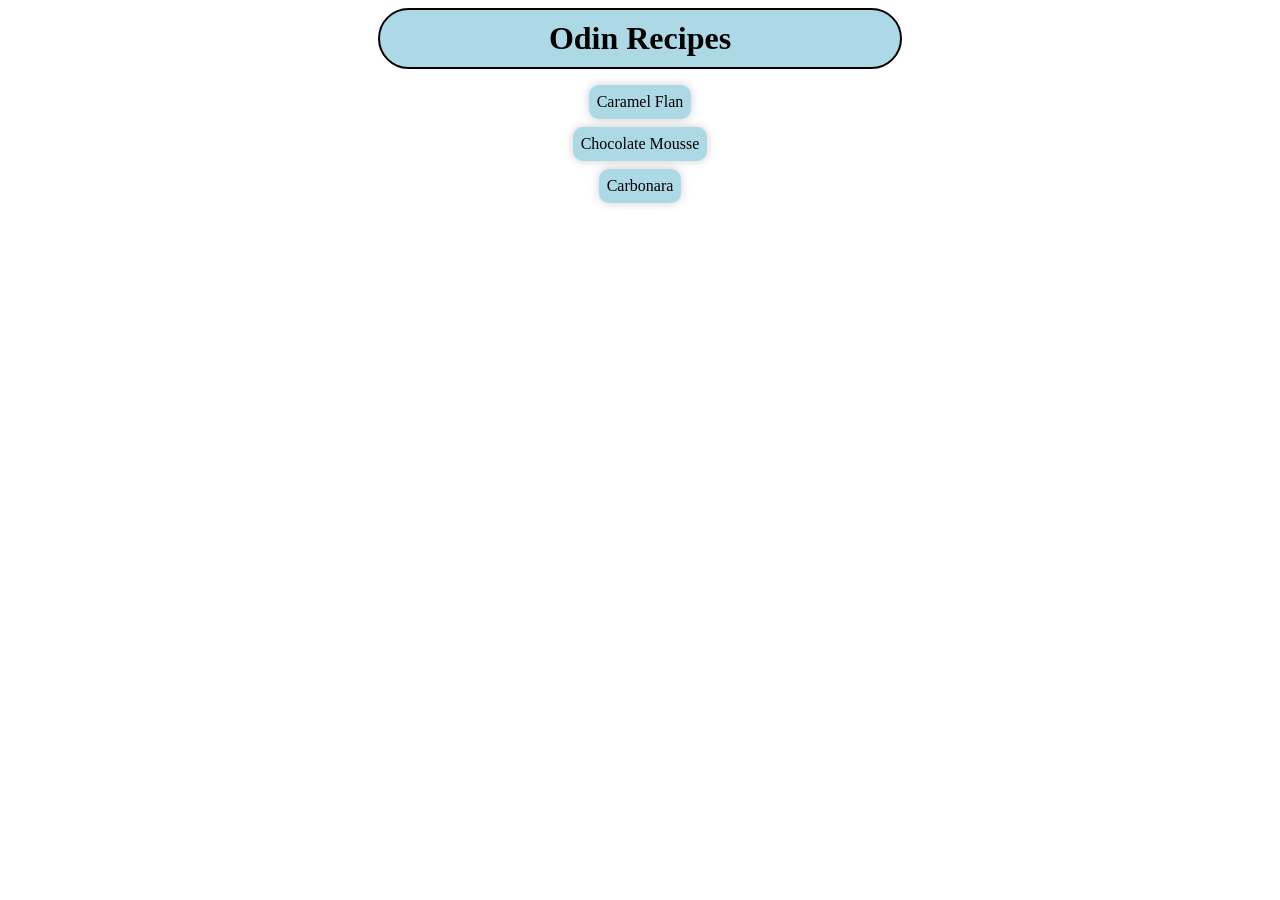
<file: index.html>
<!DOCTYPE html>
<html lang="en">
    <head>
        <meta charset="utf-8">
        <meta name="viewport" content="width=device-width, initial-scale=1.0">
        <title>Recipe Website!</title>
        <link rel="stylesheet" href="style.css">
    </head>
    <body>
    <h1 class="title">Odin Recipes</h1>
    <ul class="recipe-list">
        <li><a href="./recipes/caramel-flan.html" target="_blank" rel="noopener noreferrer">Caramel Flan</a></li>
        <li><a href="./recipes/chocolate-mousse.html" target="_blank" rel="noopener noreferrer">Chocolate Mousse</a></li>
        <li><a href="./recipes/carbonara.html" target="_blank" rel="noopener noreferrer">Carbonara</a></li>
    </ul>
    </body>
</html>
</file>
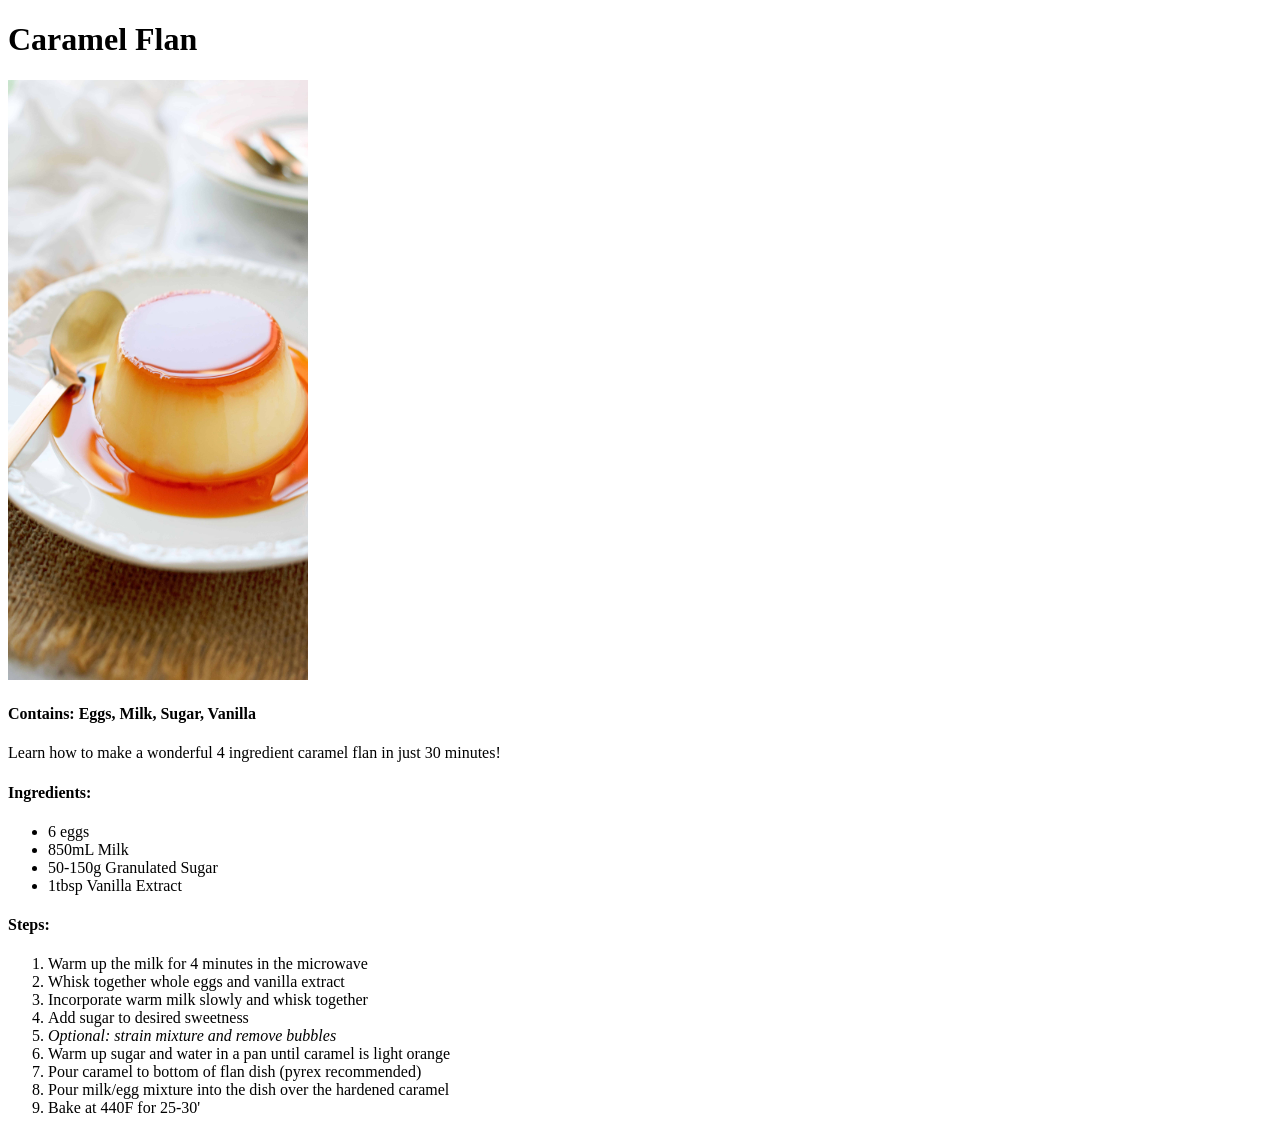
<file: recipes/caramel-flan.html>
<!DOCTYPE html>
<html lang="en">
<head>
    <meta charset="UTF-8">
    <meta name="viewport" content="width=device-width, initial-scale=1.0">
    <title>Caramel Flan</title>
</head>
<body>
    <h1>Caramel Flan</h1>
    <img src="./recipe-images/flan.jpg" alt="A Beautiful Caramel Flan" height="600" width="300">
    <h4>Contains: Eggs, Milk, Sugar, Vanilla</h4>
    <p>Learn how to make a wonderful 4 ingredient caramel flan in just 30 minutes!</p>
    <h4>Ingredients:</h4>
    <ul>
        <li>6 eggs</li>
        <li>850mL Milk</li>
        <li>50-150g Granulated Sugar</li>
        <li>1tbsp Vanilla Extract</li>
    </ul>
    <h4>Steps:</h4>
    <ol>
        <li>Warm up the milk for 4 minutes in the microwave</li>
        <li>Whisk together whole eggs and vanilla extract</li>
        <li>Incorporate warm milk slowly and whisk together</li>
        <li>Add sugar to desired sweetness</li>
        <li><em>Optional: strain mixture and remove bubbles</em></li>
        <li>Warm up sugar and water in a pan until caramel is light orange</li>
        <li>Pour caramel to bottom of flan dish (pyrex recommended)</li>
        <li>Pour milk/egg mixture into the dish over the hardened caramel</li>
        <li>Bake at 440F for 25-30'</li>
    </ol>
</body>
</html>
</file>
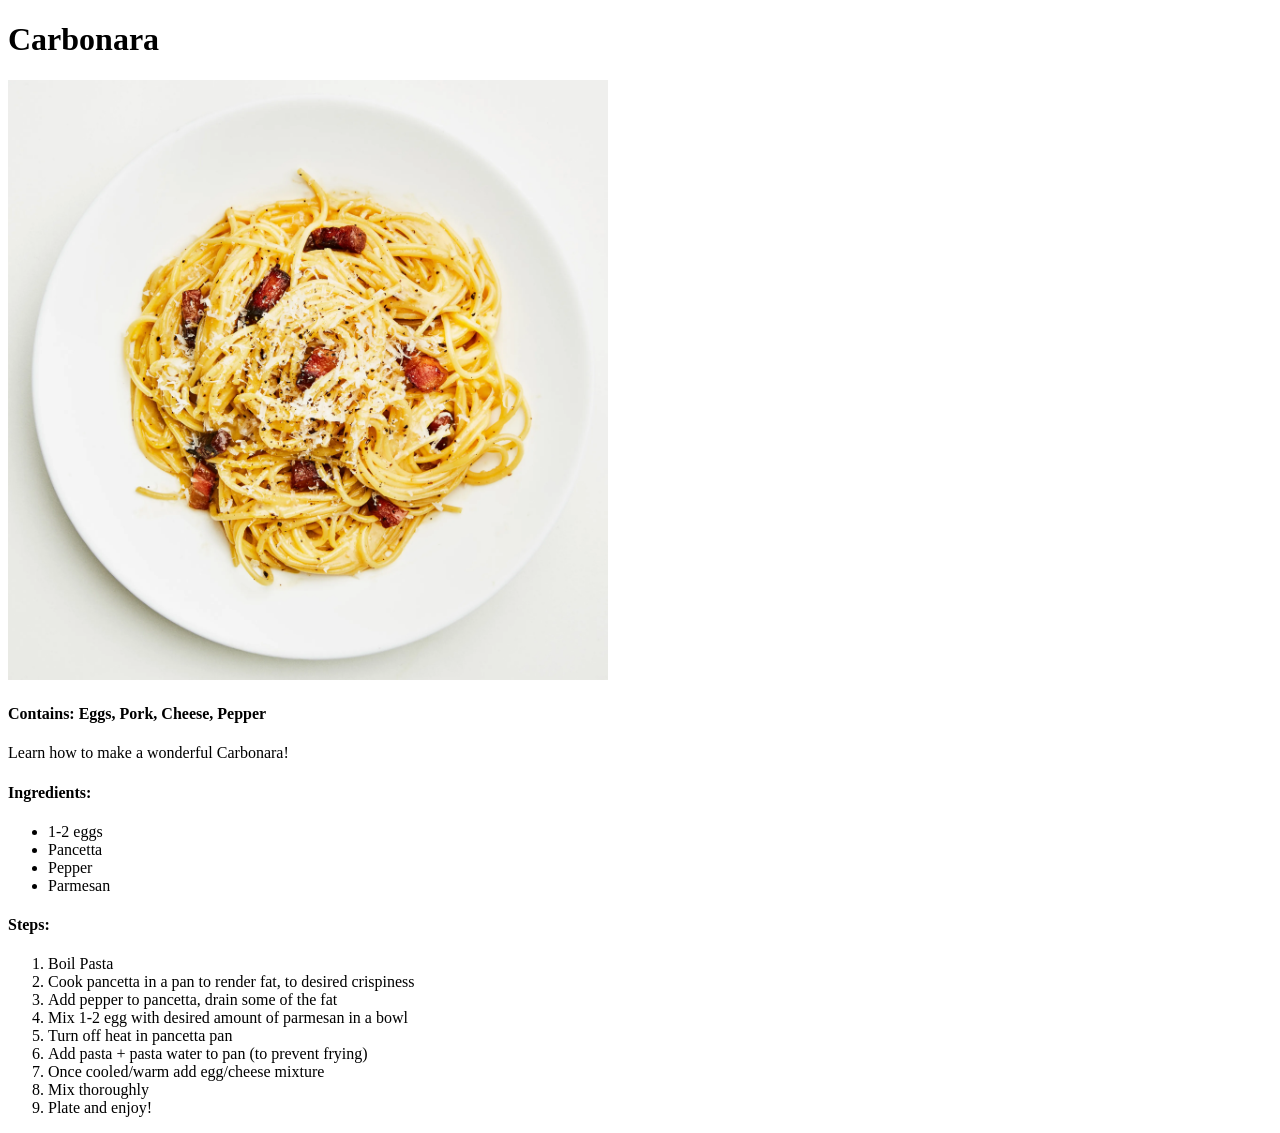
<file: recipes/carbonara.html>
<!DOCTYPE html>
<html lang="en">
<head>
    <meta charset="UTF-8">
    <meta name="viewport" content="width=device-width, initial-scale=1.0">
    <title>Carbonara</title>
</head>
<body>
    <h1>Carbonara</h1>
    <img src="./recipe-images/carbonara.jpg" alt="A Beautiful Plate of Carbonara" height="600" width="600">
    <h4>Contains: Eggs, Pork, Cheese, Pepper</h4>
    <p>Learn how to make a wonderful Carbonara!</p>
    <h4>Ingredients:</h4>
    <ul>
        <li>1-2 eggs</li>
        <li>Pancetta</li>
        <li>Pepper</li>
        <li>Parmesan</li>
    </ul>
    <h4>Steps:</h4>
    <ol>
        <li>Boil Pasta</li>
        <li>Cook pancetta in a pan to render fat, to desired crispiness</li>
        <li>Add pepper to pancetta, drain some of the fat</li>
        <li>Mix 1-2 egg with desired amount of parmesan in a bowl</li>
        <li>Turn off heat in pancetta pan</li>
        <li>Add pasta + pasta water to pan (to prevent frying)</li>
        <li>Once cooled/warm add egg/cheese mixture</li>
        <li>Mix thoroughly</li>
        <li>Plate and enjoy!</li>
    </ol>
</body>
</html>
</file>
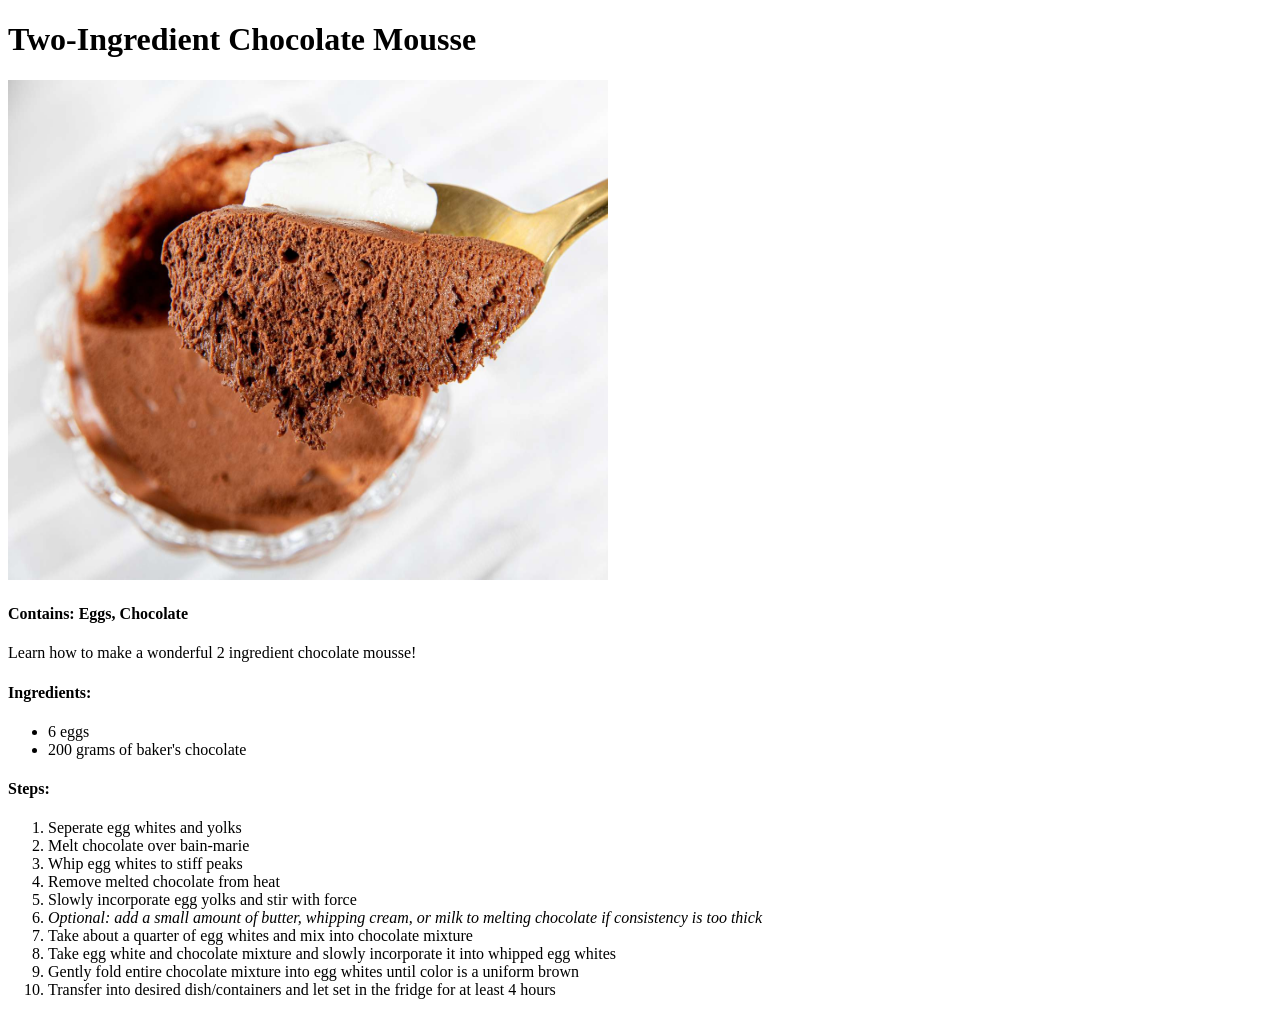
<file: recipes/chocolate-mousse.html>
<!DOCTYPE html>
<html lang="en">
<head>
    <meta charset="UTF-8">
    <meta name="viewport" content="width=device-width, initial-scale=1.0">
    <title>Chocolate Mousse</title>
</head>
<body>
    <h1>Two-Ingredient Chocolate Mousse</h1>
    <img src="./recipe-images/mousse.jpg" alt="A Beautiful Chocolate Mousse" height="500" width="600">
    <h4>Contains: Eggs, Chocolate</h4>
    <p>Learn how to make a wonderful 2 ingredient chocolate mousse!</p>
    <h4>Ingredients:</h4>
    <ul>
        <li>6 eggs</li>
        <li>200 grams of baker's chocolate</li>
    </ul>
    <h4>Steps:</h4>
    <ol>
        <li>Seperate egg whites and yolks</li>
        <li>Melt chocolate over bain-marie</li>
        <li>Whip egg whites to stiff peaks</li>
        <li>Remove melted chocolate from heat</li>
        <li>Slowly incorporate egg yolks and stir with force</li>
        <li><em>Optional: add a small amount of butter, whipping cream, or milk to melting chocolate if consistency is too thick</em></li>
        <li>Take about a quarter of egg whites and mix into chocolate mixture</li>
        <li>Take egg white and chocolate mixture and slowly incorporate it into whipped egg whites</li>
        <li>Gently fold entire chocolate mixture into egg whites until color is a uniform brown</li>
        <li>Transfer into desired dish/containers and let set in the fridge for at least 4 hours</li>
    </ol>
</body>
</html>
</file>
<file: style.css>
.title {
    text-align: center;
    width: 500px;
    border: 2px solid black;
    background-color: lightblue;
    display: block;
    margin: auto;
    padding: 10px;
    border-radius: 50px;
}

.recipe-list {
    align-items: center;
    margin: 16px auto;
    display: flex;
    flex-direction: column;
    width: 200px;
    padding: 0;
    gap: 8px;
}

li {
    padding: 8px;
    background-color: #add8e6;
    box-shadow: 0 0 10px rgba(0,0,0,0.2);
    border-radius: 10px;
}

ul {
    list-style-type: none;
    text-align: center;
}

li:hover {
    background-color: black;
}

li:hover a {
    color: white;
}

a {
    color: black;
    text-decoration: none;
}
</file>
